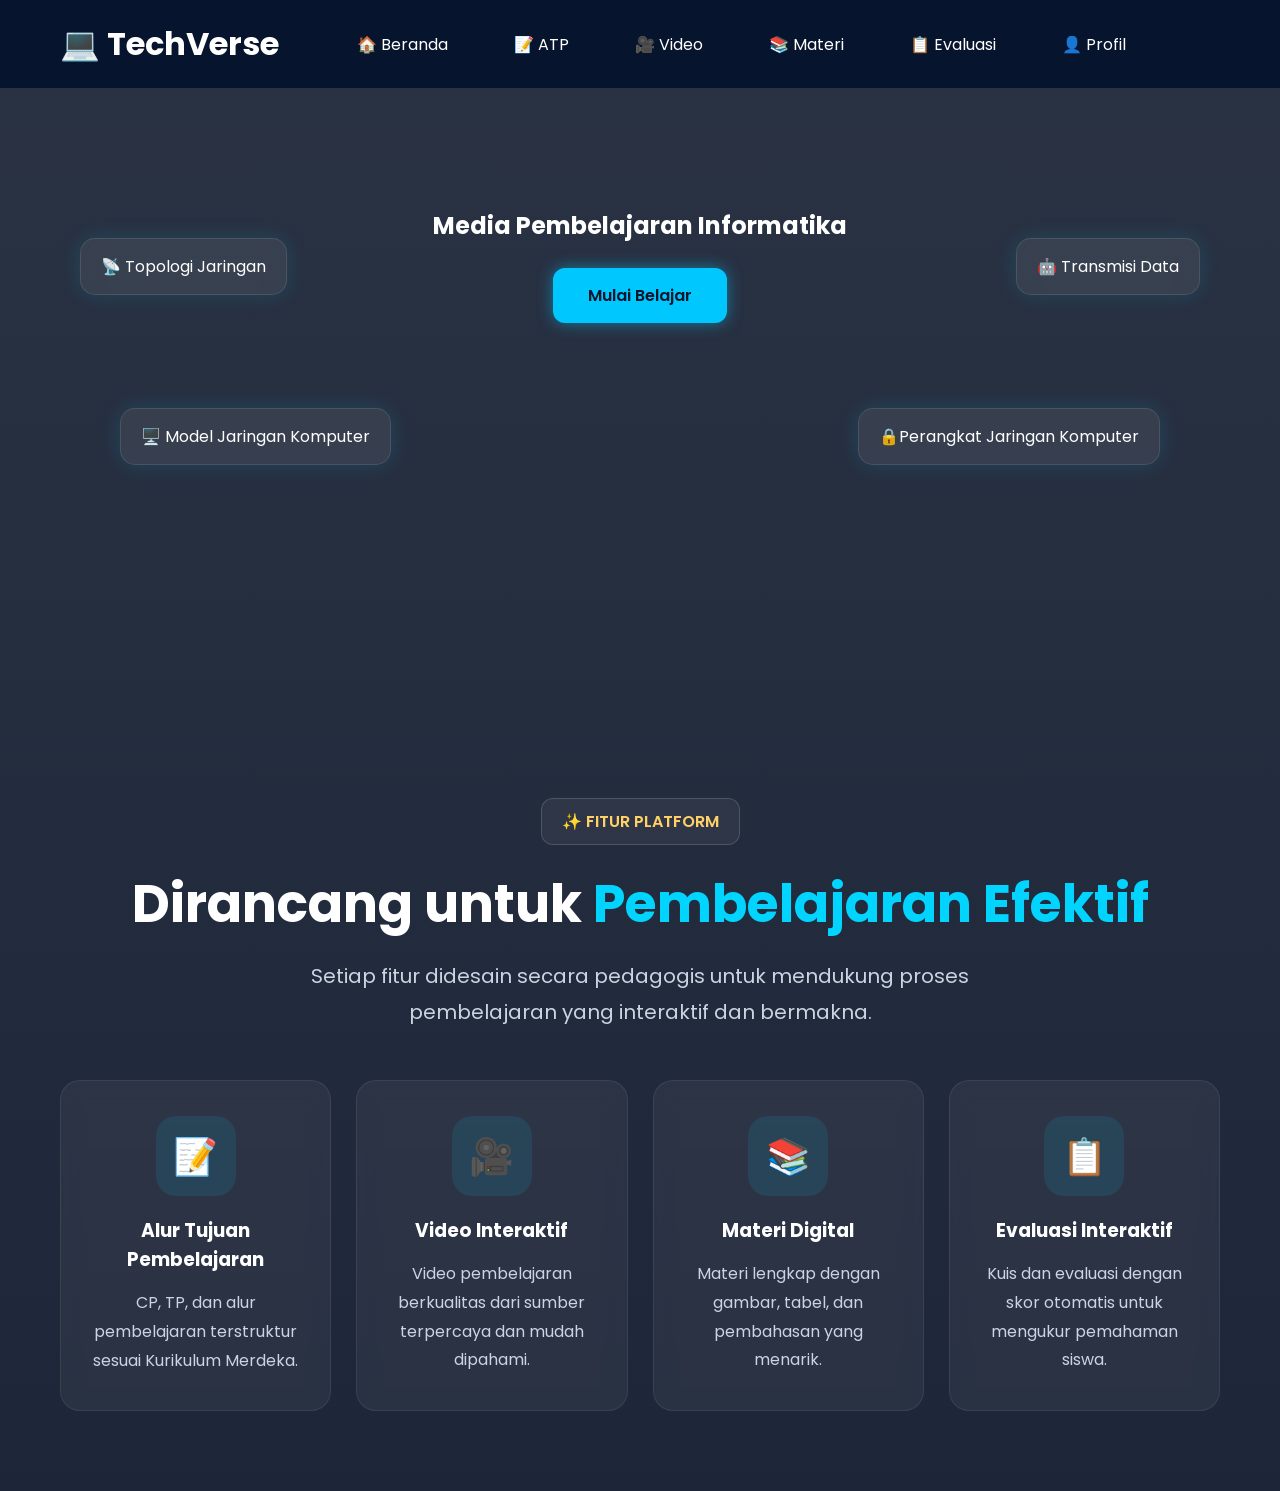
<file: index.html>
<!DOCTYPE html>
<html lang="id">
<head>
<meta charset="UTF-8">
<title>TechVerse - Beranda</title>
<link rel="icon" href="data:image/svg+xml,<svg xmlns=%22http://www.w3.org/2000/svg%22 viewBox=%220 0 100 100%22><text y=%22.9em%22 font-size=%2290%22>💻</text></svg>">
<link rel="stylesheet" href="css/style.css">
</head>
<body>

<!-- Navbar -->

<nav class="navbar">

<div class="logo">
    <a href="index.html">
        💻 <span>TechVerse</span>
    </a>
</div>

<ul class="menu">
    <li><a href="index.html">🏠 Beranda</a></li>
    <li><a href="atp.html">📝 ATP</a></li>
    <li><a href="video.html">🎥 Video</a></li>
    <li><a href="materi.html">📚 Materi</a></li>
    <li><a href="evaluasi.html">📋 Evaluasi</a></li>
    <li><a href="profil.html">👤 Profil</a></li>
</ul>

</nav>

<section class="hero">

    <h1>
        Media Pembelajaran
        <span>Informatika</span>
    </h1>

   <div class="floating-card kiri-atas">
    📡 Topologi Jaringan
</div>

<div class="floating-card kiri-bawah">
    🖥️ Model Jaringan Komputer
</div>

<div class="floating-card kanan-atas">
    🤖 Transmisi Data
</div>
<div class="floating-card kanan-bawah">
    🔒Perangkat Jaringan Komputer 
</div>


    <a href="materi.html" class="btn">Mulai Belajar</a>

</section>

<section class="fitur">
    <div class="fitur-header">
        <span class="badge">✨ FITUR PLATFORM</span>
        <h2>Dirancang untuk <span>Pembelajaran Efektif</span></h2>
        <p>
            Setiap fitur didesain secara pedagogis untuk mendukung proses
            pembelajaran yang interaktif dan bermakna.
        </p>
    </div>

    <div class="fitur-grid">

        <div class="fitur-card">
            <div class="fitur-icon">📝</div>
            <h3>Alur Tujuan Pembelajaran</h3>
            <p>
                CP, TP, dan alur pembelajaran terstruktur sesuai
                Kurikulum Merdeka.
            </p>
        </div>

        <div class="fitur-card">
            <div class="fitur-icon">🎥</div>
            <h3>Video Interaktif</h3>
            <p>
                Video pembelajaran berkualitas dari sumber terpercaya
                dan mudah dipahami.
            </p>
        </div>

        <div class="fitur-card">
            <div class="fitur-icon">📚</div>
            <h3>Materi Digital</h3>
            <p>
                Materi lengkap dengan gambar, tabel, dan
                pembahasan yang menarik.
            </p>
        </div>

        <div class="fitur-card">
            <div class="fitur-icon">📋</div>
            <h3>Evaluasi Interaktif</h3>
            <p>
                Kuis dan evaluasi dengan skor otomatis
                untuk mengukur pemahaman siswa.
            </p>
        </div>

    </div>
</section>

</body>
</html>
</file>
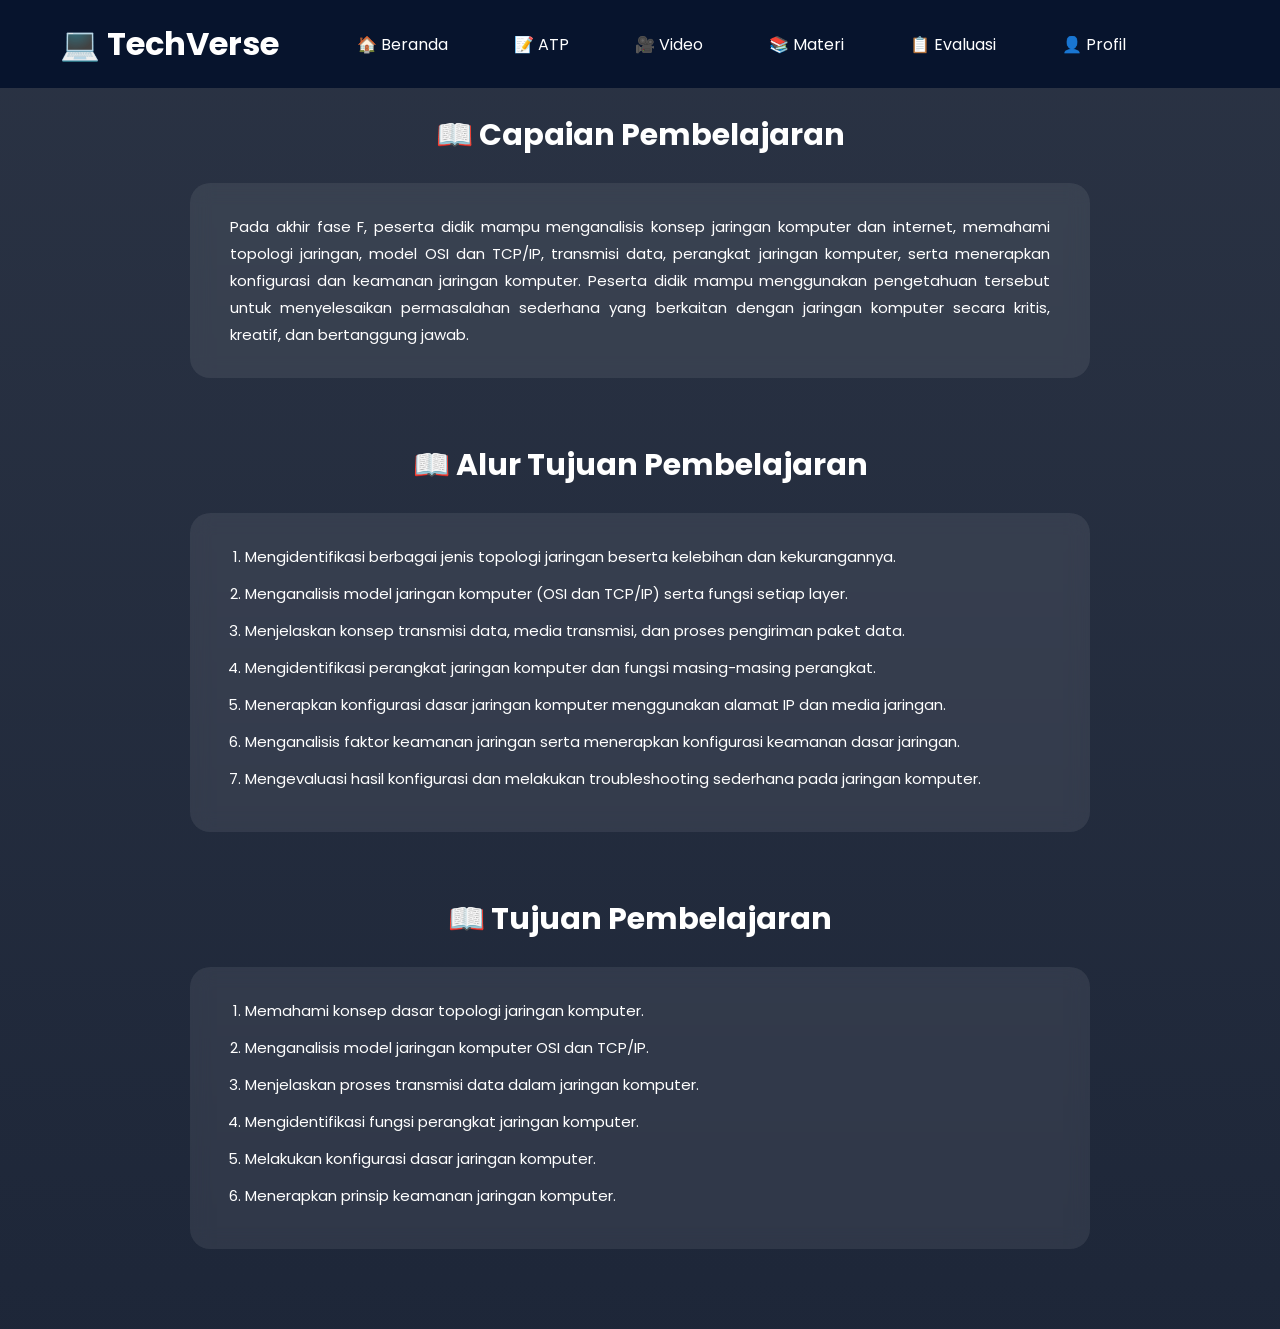
<file: atp.html>
<!DOCTYPE html>
<html lang="id">
<head>
<meta charset="UTF-8">
<title>TechVerse - ATP</title>
<link rel="icon" href="data:image/svg+xml,<svg xmlns=%22http://www.w3.org/2000/svg%22 viewBox=%220 0 100 100%22><text y=%22.9em%22 font-size=%2290%22>💻</text></svg>">
<link rel="stylesheet" href="css/style.css">
</head>
<body>

<nav class="navbar">

<div class="logo">
    <a href="index.html">
        💻 <span>TechVerse</span>
    </a>
</div>

<ul class="menu">
    <li><a href="index.html">🏠 Beranda</a></li>
    <li><a href="atp.html">📝 ATP</a></li>
    <li><a href="video.html">🎥 Video</a></li>
    <li><a href="materi.html">📚 Materi</a></li>
    <li><a href="evaluasi.html">📋 Evaluasi</a></li>
    <li><a href="profil.html">👤 Profil</a></li>
</ul>

</nav>

<div class="page">

    <h1>📖 Capaian Pembelajaran</h1>

    <div class="tp-card">
        <p>
            Pada akhir fase F, peserta didik mampu menganalisis konsep jaringan
            komputer dan internet, memahami topologi jaringan, model OSI dan TCP/IP,
            transmisi data, perangkat jaringan komputer, serta menerapkan konfigurasi
            dan keamanan jaringan komputer. Peserta didik mampu menggunakan
            pengetahuan tersebut untuk menyelesaikan permasalahan sederhana yang
            berkaitan dengan jaringan komputer secara kritis, kreatif, dan
            bertanggung jawab.
        </p>
    </div>

    <h1>📖 Alur Tujuan Pembelajaran</h1>

    <div class="tp-card">
        <ol>
            <li>Mengidentifikasi berbagai jenis topologi jaringan beserta kelebihan dan kekurangannya.</li>
            <li>Menganalisis model jaringan komputer (OSI dan TCP/IP) serta fungsi setiap layer.</li>
            <li>Menjelaskan konsep transmisi data, media transmisi, dan proses pengiriman paket data.</li>
            <li>Mengidentifikasi perangkat jaringan komputer dan fungsi masing-masing perangkat.</li>
            <li>Menerapkan konfigurasi dasar jaringan komputer menggunakan alamat IP dan media jaringan.</li>
            <li>Menganalisis faktor keamanan jaringan serta menerapkan konfigurasi keamanan dasar jaringan.</li>
            <li>Mengevaluasi hasil konfigurasi dan melakukan troubleshooting sederhana pada jaringan komputer.</li>
        </ol>
    </div>

    <h1>📖 Tujuan Pembelajaran</h1>

    <div class="tp-card">
        <ol>
            <li>Memahami konsep dasar topologi jaringan komputer.</li>
            <li>Menganalisis model jaringan komputer OSI dan TCP/IP.</li>
            <li>Menjelaskan proses transmisi data dalam jaringan komputer.</li>
            <li>Mengidentifikasi fungsi perangkat jaringan komputer.</li>
            <li>Melakukan konfigurasi dasar jaringan komputer.</li>
            <li>Menerapkan prinsip keamanan jaringan komputer.</li>
        </ol>
    </div>

</div>
</body>
</html>
</file>
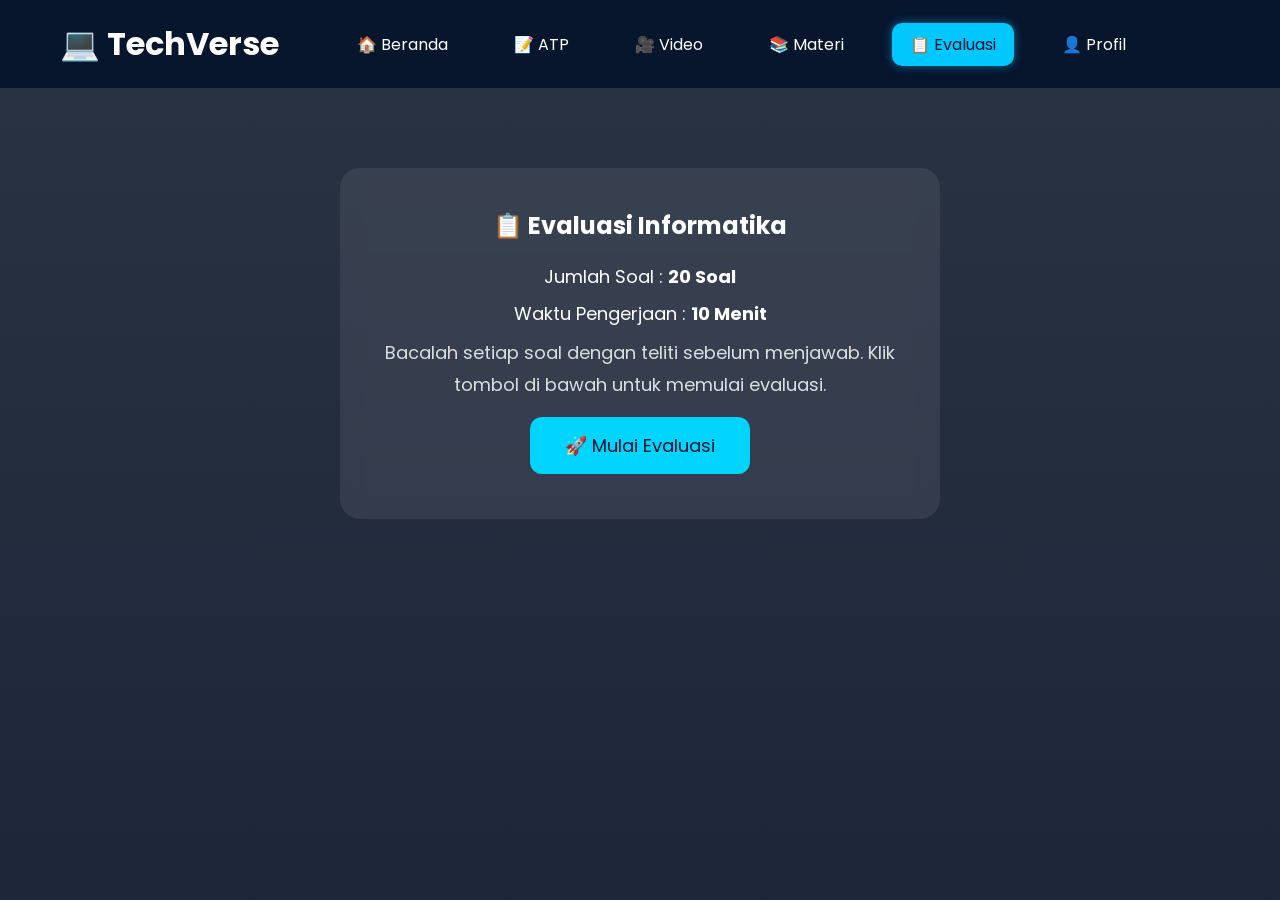
<file: evaluasi.html>
<!DOCTYPE html>
<html lang="id">
<head>
<meta charset="UTF-8">
<title>TechVerse - Evaluasi</title>
<link rel="icon" href="data:image/svg+xml,<svg xmlns=%22http://www.w3.org/2000/svg%22 viewBox=%220 0 100 100%22><text y=%22.9em%22 font-size=%2290%22>💻</text></svg>">
<link rel="stylesheet" href="css/style.css">
</head>

<body>

<nav class="navbar">
  <div class="logo">
    <a href="index.html">💻 <span>TechVerse</span></a>
  </div>

  <ul class="menu">
    <li><a href="index.html">🏠 Beranda</a></li>
    <li><a href="atp.html">📝 ATP</a></li>
    <li><a href="video.html">🎥 Video</a></li>
    <li><a href="materi.html">📚 Materi</a></li>
    <li><a href="evaluasi.html">📋 Evaluasi</a></li>
    <li><a href="profil.html">👤 Profil</a></li>
  </ul>
</nav>

<div id="start-screen" class="start-screen">
    <h2>📋 Evaluasi Informatika</h2>

    <p>Jumlah Soal : <strong>20 Soal</strong></p>
    <p>Waktu Pengerjaan : <strong>10 Menit</strong></p>

    <p class="info">
        Bacalah setiap soal dengan teliti sebelum menjawab.
        Klik tombol di bawah untuk memulai evaluasi.
    </p>

    <button class="btn-start" onclick="mulaiEvaluasi()">
        🚀 Mulai Evaluasi
    </button>
</div>

<div id="quiz-container" style="display:none;">
    <!-- Card evaluasi yang sudah ada -->

<div class="page evaluasi-page">
  <div class="card">
    <h2>📋 Evaluasi Informatika</h2>
    <div id="timer">⏰ 10:00</div>

    <h3 id="nomor"></h3>
    <h3 id="pertanyaan"></h3>

    <div id="opsi"></div>

    <div class="btn-group">
      <button onclick="prevSoal()">⬅ Sebelumnya</button>
      <button onclick="nextSoal()">➡ Berikutnya</button>
      <button onclick="selesai()">✅ Selesai</button>
    </div>
  </div>
  </div>
</div>

<script src="js/evaluasi.js"></script>

<!-- AUTO ACTIVE MENU -->
<script>
const links = document.querySelectorAll(".menu a");
links.forEach(link => {
  if(link.href === window.location.href){
    link.classList.add("active");
  }
});
</script>

</body>
</html>
</file>
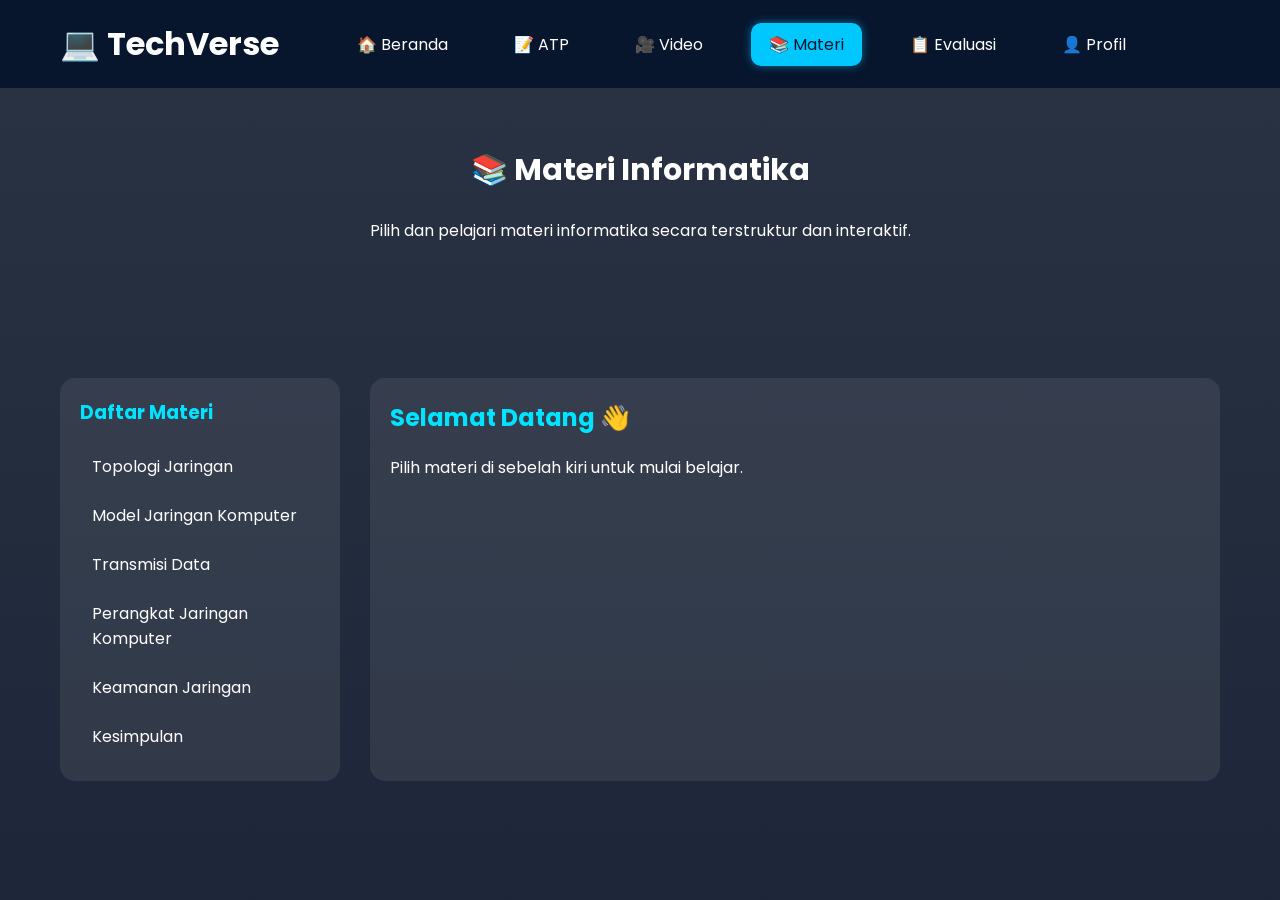
<file: materi.html>
<!DOCTYPE html>
<html lang="id">
<head>
<meta charset="UTF-8">
<title>TechVerse - Materi</title>
<link rel="icon" href="data:image/svg+xml,<svg xmlns=%22http://www.w3.org/2000/svg%22 viewBox=%220 0 100 100%22><text y=%22.9em%22 font-size=%2290%22>💻</text></svg>">
<link rel="stylesheet" href="css/style.css">
</head>

<body>

<nav class="navbar">
  <div class="logo">
    <a href="index.html">💻 <span>TechVerse</span></a>
  </div>

  <ul class="menu">
    <li><a href="index.html">🏠 Beranda</a></li>
    <li><a href="atp.html">📝 ATP</a></li>
    <li><a href="video.html">🎥 Video</a></li>
    <li><a href="materi.html" class="active">📚 Materi</a></li>
    <li><a href="evaluasi.html">📋 Evaluasi</a></li>
    <li><a href="profil.html">👤 Profil</a></li>
  </ul>
</nav>

<!-- HERO -->
<div class="page">
  <h1>📚 Materi <span>Informatika</span></h1>
  <p>Pilih dan pelajari materi informatika secara terstruktur dan interaktif.</p>
</div>

<!-- LAYOUT 2 KOLOM -->
<div class="materi-container">

  <!-- KIRI (MENU / JUDUL) -->
  <div class="materi-sidebar">
    <h3>Daftar Materi</h3>
    <ul>
      <li onclick="showMateri('Topologi Jaringan')">Topologi Jaringan</li>
      <li onclick="showMateri('Model Jaringan Komputer')">Model Jaringan Komputer</li>
      <li onclick="showMateri('Transmisi Data')">Transmisi Data</li>
      <li onclick="showMateri('Perangkat Jaringan Komputer')">Perangkat Jaringan Komputer</li>
      <li onclick="showMateri('Keamanan Jaringan')">Keamanan Jaringan </li>
      <li onclick="showMateri('Kesimpulan')">Kesimpulan</li>
    </ul>
  </div>

  <!-- KANAN (ISI) -->
  <div class="materi-content" id="materiContent">
    <h2>Selamat Datang 👋</h2>
    <p>Pilih materi di sebelah kiri untuk mulai belajar.</p>
  </div>

</div>

<script>
function showMateri(topik){

let content = document.getElementById("materiContent");

if(topik === "Topologi Jaringan"){
content.innerHTML = `
<div class="content-box">


    <h3>1. Topologi Jaringan</h3>

    <p>
        Topologi jaringan adalah bentuk atau susunan hubungan antar perangkat
        dalam sebuah jaringan komputer. Topologi dapat digambarkan secara fisik
        maupun logis.
    </p>

    <h4>Jenis-Jenis Topologi Jaringan</h4>

    <h4>a. Topologi Bus</h4>
    <ul>
        <li>Semua perangkat terhubung pada satu kabel utama (backbone).</li>
        <li>Cocok untuk jaringan kecil.</li>
        <li>Biaya instalasi relatif murah.</li>
        <li>Jika kabel utama rusak, seluruh jaringan terganggu.</li>
    </ul>
    <strong>Kelebihan :</strong>
    <ul>
      <li>Biaya instalasi relatif murah.</li>
      <li>Mudah diterapkan pada jaringan sederhana.</li>
    </ul>
    <strong>Kekurangan :</strong>
    <ul>
      <li>Jika kabel utama mengalami kerusakan, seluruh jaringan dapat terganggu.</li>
      <li>Sulit mendeteksi lokasi gangguan.</li>
    </ul>


<img src="img/bus.jpg" alt="Topologi Bus" class="gambar-materi">


    <h4>b. Topologi Star (Bintang)</h4>
    <ul>
        <li>Semua perangkat terhubung ke perangkat pusat (switch/hub).</li>
        <li>Mudah dikelola dan dikembangkan.</li>
        <li>Kerusakan pada satu kabel tidak memengaruhi perangkat lain.</li>
        <li>Jika perangkat pusat rusak, jaringan berhenti bekerja.</li>
    </ul>

    <strong>Kelebihan :</strong>
    <ul>
      <li>Mudah dikelola dan dikembangkan.</li>
      <li>Kerusakan pada satu kabel tidak memengaruhi perangkat lain.</li>
    </ul>
    <strong>Kekurangan :</strong>
    <ul>
      <li>Membutuhkan lebih banyak kabel.</li>
      <li>Bergantung pada perangkat pusat.</li>
    </ul>

    <img src="img/star.jpg" alt="Topologi Star" class="gambar-materi">

    <h4>c. Topologi Ring (Cincin)</h4>
    <ul>
        <li>Perangkat terhubung membentuk lingkaran.</li>
        <li>Menggunakan metode token passing.</li>
        <li>Jika satu titik terganggu, komunikasi dapat terhambat.</li>
    </ul>
    <strong>Kelebihan :</strong>
    <ul>
      <li>Aliran data lebih teratur karena berjalan dalam satu arah.</li>
      <li>Risiko tabrakan data (collision) lebih kecil.</li>
      <li>Performa jaringan tetap stabil meskipun lalu lintas data tinggi.</li>
      <li>Mudah mendeteksi lokasi gangguan.</li>
    </ul>
    <strong>Kekurangan :</strong>
    <ul>
      <li>Jika satu komputer atau kabel mengalami kerusakan, seluruh jaringan dapat terganggu.</li>
      <li>Penambahan atau pengurangan perangkat dapat mengganggu jaringan.</li>
      <li>Proses perbaikan jaringan relatif lebih sulit dibanding topologi star.</li>
    </ul>

    <img src="img/ring.jpg" alt="Topologi Ring" class="gambar-materi">

    <h4>d. Topologi Tree</h4>
    <ul>
        <li>Struktur jaringan menyerupai pohon.</li>
        <li>Cocok untuk organisasi yang memiliki struktur hierarki.</li>
    </ul>

     <strong>Kelebihan :</strong>
    <ul>
      <li>Mudah dikembangkan untuk jaringan yang besar.</li>
      <li>Memudahkan pengelolaan karena struktur jaringan tersusun secara hierarki.</li>
      <li>Jika terjadi gangguan pada satu cabang, cabang lain tetap dapat beroperasi.</li>
      <li>Cocok digunakan pada sekolah, kampus, atau perusahaan besar.</li>
    </ul>

    <strong>Kekurangan :</strong>
    <ul>
      <li>Membutuhkan banyak kabel sehingga biaya instalasi lebih tinggi.</li>
      <li>Jika perangkat utama (root node) mengalami kerusakan, sebagian besar jaringan dapat terganggu.</li>
      <li>Konfigurasi dan pemeliharaan lebih kompleks.</li>
    </ul>

<img src="img/tree.jpg" alt="Topologi Tree" class="gambar-materi">

    <h4>e. Topologi Hybrid</h4>
    <ul>
        <li>Gabungan dua atau lebih topologi jaringan.</li>
        <li>Fleksibel dan dapat disesuaikan dengan kebutuhan organisasi.</li>
    </ul>

  <strong>Kelebihan :</strong>
  <ul>
    <li>Fleksibel karena menggabungkan dua atau lebih topologi jaringan.</li>
    <li>Dapat disesuaikan dengan kebutuhan organisasi.</li>
    <li>Memiliki tingkat keandalan yang tinggi.</li>
    <li>Jika satu bagian jaringan mengalami gangguan, bagian lain masih dapat berfungsi.</li>
  </ul>

<strong>Kekurangan :</strong>
<ul>
    <li>Biaya instalasi dan perawatan lebih mahal.</li>
    <li>Desain dan konfigurasi lebih rumit.</li>
    <li>Membutuhkan perangkat jaringan yang lebih banyak.</li>
    <li>Proses troubleshooting lebih kompleks.</li>
</ul>

<img src="img/hybrid.jpg" alt="Topologi Hybrid" class="gambar-materi">


    <h4>Faktor Pemilihan Topologi</h4>
    <ol class="tcpip-list">
        <li>Biaya perangkat.</li>
        <li>Biaya instalasi.</li>
        <li>Skalabilitas (kemudahan pengembangan jaringan).</li>
    </ol>

    
`;
}

if(topik === "Model Jaringan Komputer"){
content.innerHTML = `
<div class="content-box">
    <h3>2. Model Jaringan Komputer</h3>

    <p>
        Model jaringan digunakan untuk mempermudah komunikasi antar komputer
        dengan membagi proses komunikasi ke dalam beberapa lapisan (layer).
    </p>

    <h4>Model OSI (Open Systems Interconnection)</h4>

    <table class="tabel-materi">
    <tr>
        <th>Layer</th>
        <th>Fungsi</th>
        <th>Contoh Protokol</th>
    </tr>
    <tr>
        <td>Application</td>
        <td>Berinteraksi dengan pengguna</td>
        <td>HTTP, HTTPS, FTP, SMTP, DNS</td>
    </tr>
    <tr>
        <td>Presentation</td>
        <td>Menerjemahkan data</td>
        <td>SSL/TLS, JPEG, MPEG, ASCII</td>
    </tr>
    <tr>
        <td>Session</td>
        <td>Mengelola sesi komunikasi</td>
        <td>NetBIOS, RPC, PPTP</td>
    </tr>
    <tr>
        <td>Transport</td>
        <td>Mengatur pengiriman data</td>
        <td>TCP, UDP</td>
    </tr>
    <tr>
        <td>Network</td>
        <td>Menentukan jalur data</td>
        <td>IP, ICMP, OSPF, RIP</td>
    </tr>
    <tr>
        <td>Data Link</td>
        <td>Mengatur alamat fisik perangkat</td>
        <td>Ethernet, PPP, Frame Relay</td>
    </tr>
    <tr>
        <td>Physical</td>
        <td>Mengirimkan bit data melalui media</td>
        <td>UTP, Fiber Optik, RS-232</td>
    </tr>
    </table>

    <h4>Model TCP/IP</h4>

    <ol class="tcpip-list">
        <li>Application</li>
        <li>Transport</li>
        <li>Internet</li>
        <li>Network Access</li>
    </ol>

    <p>
        Model TCP/IP lebih banyak digunakan pada internet saat ini.
    </p>
`;
}

if(topik === "Transmisi Data"){
content.innerHTML = `
<div class="content-box">
    <h3>3. Transmisi Data</h3>

    <p>
        Transmisi data adalah proses pengiriman informasi dari 
        satu perangkat ke perangkat lainnya melalui media komunikasi
    </p>

    <h4>Media Kabel</h4>
    <ul>
        <li>UTP (Unshielded Twisted Pair)</li>
        <li>Coaxial</li>
        <li>Fiber Optic</li>
    </ul>

    <h4>Media Nirkabel</h4>
    <ul>
        <li>Wi-Fi</li>
        <li>Bluetooth</li>
        <li>Gelombang Radio</li>
        <li>Satelit</li>
    </ul>

    <h4>Paket Data</h4>
    <p>
        Data yang dikirim melalui jaringan dibagi menjadi paket-paket kecil agar
        lebih mudah ditransmisikan.
    </p>

    <h4>Struktur Paket</h4>
    <ol class="tcpip-list">
        <li>Header</li>
        <li>Payload</li>
        <li>Trailer</li>
    </ol>

    <h4>Packet Switching</h4>
    <p>
        Teknik pengiriman data dengan membagi data menjadi beberapa paket kecil
        yang dapat melewati jalur berbeda sebelum sampai ke tujuan.
    </p>

    <h4>Transmisi Digital dan Analog</h4>

    <h4>Digital</h4>
    <ul>
        <li>Menggunakan sinyal 0 dan 1.</li>
        <li>Lebih tahan gangguan.</li>
    </ul>

    <h4>Analog</h4>
    <ul>
        <li>Menggunakan gelombang kontinu.</li>
        <li>Rentan terhadap noise.</li>
    </ul>
`;
}

if(topik === "Perangkat Jaringan Komputer"){
content.innerHTML = `
<div class="content-box">
<h3>4. Perangkat Jaringan Komputer</h3>

    <h4>Perangkat Keras</h4>

    <ul>
        <li>Komputer</li>
        <li>Switch</li>
        <li>Hub</li>
        <li>Router</li>
        <li>Modem</li>
        <li>Wireless LAN Card</li>
        <li>Kabel UTP</li>
        <li>Konektor RJ45</li>
        <li>LAN Tester</li>
        <li>Tang Crimping</li>
    </ul>

    <h4>Perangkat Lunak</h4>

    <ul>
        <li>Windows</li>
        <li>Linux</li>
        <li>macOS</li>
    </ul>
</div>
`;
}

if(topik === "Keamanan Jaringan"){
content.innerHTML = `
<div class="content-box">
<h2>🔒 Keamanan Jaringan Komputer</h2>

<p>
Keamanan jaringan komputer adalah upaya untuk melindungi data, perangkat, dan layanan jaringan dari berbagai ancaman yang dapat menyebabkan kerusakan, pencurian data, atau gangguan pada sistem. Keamanan jaringan sangat penting untuk menjaga kerahasiaan, integritas, dan ketersediaan informasi.
</p>

<h3>🎯 Tujuan Keamanan Jaringan</h3>

<ul>
    <li>Melindungi data dari akses yang tidak sah.</li>
    <li>Menjaga kerahasiaan informasi.</li>
    <li>Mencegah kerusakan sistem dan jaringan.</li>
    <li>Menjamin ketersediaan layanan jaringan.</li>
    <li>Mengurangi risiko serangan siber.</li>
</ul>

<h3>⚠ Ancaman Keamanan Jaringan</h3>

<h4>1. Virus</h4>
<p>
Virus adalah program berbahaya yang dapat menyebar ke perangkat lain dan merusak data atau sistem komputer.
</p>

<h4>2. Malware</h4>
<p>
Malware merupakan perangkat lunak berbahaya yang dirancang untuk merusak, mencuri, atau mengakses data tanpa izin pengguna.
</p>

<h4>3. Phishing</h4>
<p>
Phishing adalah upaya penipuan yang bertujuan memperoleh informasi penting seperti username, password, atau data pribadi melalui email atau situs palsu.
</p>

<h4>4. Hacker</h4>
<p>
Hacker adalah seseorang yang memiliki kemampuan untuk mengakses sistem komputer. Tidak semua hacker berbahaya, namun ada yang melakukan akses tanpa izin untuk tujuan merugikan.
</p>

<h4>5. Serangan DDoS (Distributed Denial of Service)</h4>
<p>
DDoS merupakan serangan yang dilakukan dengan mengirimkan lalu lintas data dalam jumlah besar sehingga server atau website tidak dapat diakses oleh pengguna.
</p>

<h3>🛡 Cara Meningkatkan Keamanan Jaringan</h3>

<h4>1. Menggunakan Firewall</h4>
<p>
Firewall berfungsi untuk menyaring lalu lintas jaringan dan mencegah akses yang tidak sah ke sistem komputer.
</p>

<h4>2. Menggunakan Antivirus</h4>
<p>
Antivirus digunakan untuk mendeteksi, mencegah, dan menghapus virus maupun malware yang menyerang komputer.
</p>

<h4>3. Menggunakan Password yang Kuat</h4>
<p>
Password yang kuat terdiri dari kombinasi huruf besar, huruf kecil, angka, dan simbol sehingga lebih sulit ditebak.
</p>

<h4>4. Melakukan Update Sistem Secara Berkala</h4>
<p>
Pembaruan sistem membantu menutup celah keamanan yang dapat dimanfaatkan oleh pihak tidak bertanggung jawab.
</p>

<h4>5. Mengaktifkan Autentikasi Dua Faktor (2FA)</h4>
<p>
Autentikasi dua faktor memberikan lapisan keamanan tambahan saat pengguna melakukan login ke akun.
</p>

<h3>📊 Contoh Perangkat Keamanan Jaringan</h3>

<table border="1" cellpadding="10" cellspacing="0">
    <tr>
        <th>Perangkat</th>
        <th>Fungsi</th>
    </tr>
    <tr>
        <td>Firewall</td>
        <td>Menyaring lalu lintas jaringan dan mencegah akses tidak sah.</td>
    </tr>
    <tr>
        <td>Antivirus</td>
        <td>Mendeteksi dan menghapus virus atau malware.</td>
    </tr>
    <tr>
        <td>IDS (Intrusion Detection System)</td>
        <td>Mendeteksi aktivitas mencurigakan dalam jaringan.</td>
    </tr>
    <tr>
        <td>IPS (Intrusion Prevention System)</td>
        <td>Mencegah serangan yang terdeteksi pada jaringan.</td>
    </tr>
</table>
`;
}

if(topik === "Kesimpulan"){
content.innerHTML = `
<div class="content-box">
<h3>5. Kesimpulan</h3>

    <p>Merancang jaringan komputer memerlukan pemahaman tentang topologi jaringan, model jaringan, 
    transmisi data, dan perangkat jaringan agar jaringan dapat berjalan secara efektif dan efisien</p>
</div>
`;
}


}
</script>

</body>
</html>
</file>
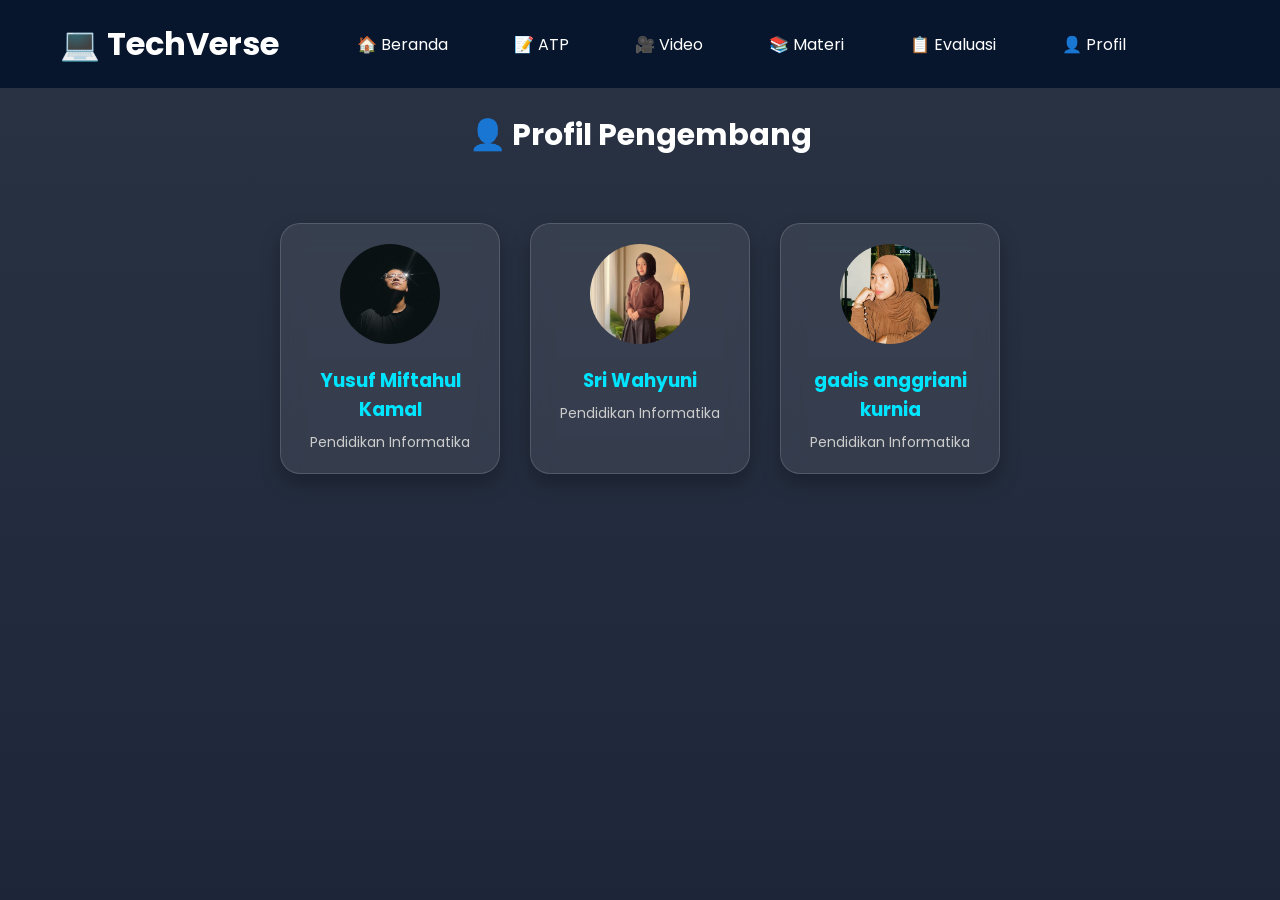
<file: profil.html>
<!DOCTYPE html>
<html lang="id">
<head>
<meta charset="UTF-8">
<title>TechVerse - Profil</title>
<link rel="icon" href="data:image/svg+xml,<svg xmlns='http://www.w3.org/2000/svg' viewBox='0 0 100 100'><text y='.9em' font-size='90'>💻</text></svg>">

<link rel="stylesheet" href="css/style.css">

<link rel="stylesheet"
href="https://cdnjs.cloudflare.com/ajax/libs/font-awesome/6.5.1/css/all.min.css">
</head>

<body>

<nav class="navbar">

<div class="logo">
    <a href="index.html">
        💻 <span>TechVerse</span>
    </a>
</div>

<ul class="menu">
    <li><a href="index.html">🏠 Beranda</a></li>
    <li><a href="atp.html">📝 ATP</a></li>
    <li><a href="video.html">🎥 Video</a></li>
    <li><a href="materi.html">📚 Materi</a></li>
    <li><a href="evaluasi.html">📋 Evaluasi</a></li>
    <li><a href="profil.html">👤 Profil</a></li>
</ul>

</nav>

<div class="page">

<h1 class="judul-profil">👤 Profil Pengembang</h1>

<div class="profil-container">

<!-- profil 1 -->

<div class="profil-card"
onclick="openModal(
'Yusuf Miftahul Kamal',
'Pendidikan Informatika',
'Mahasiswa Unniversitas Muhammadiyah Riau.',
'img/user1.jpg',
'https://www.instagram.com/ucuuuuuuuppp_',
'https://wa.me/6282384060064'
)">

<img src="img/user1.jpg" alt="">
<h3>Yusuf Miftahul Kamal</h3>
<p>Pendidikan Informatika</p>

</div>

<!-- Profil 2 -->

<div class="profil-card"
onclick="openModal(
'Sri Wahyuni',
'Pendidikan Informatika',
'Mahasiswa Universitas Muhammadiyah Riau.',
'img/user2.jpg',
'https://www.instagram.com/sy_yikkk',
'https://wa.me/6282268729548'
)">

<img src="img/user2.jpg" alt="">
<h3>Sri Wahyuni</h3>
<p>Pendidikan Informatika</p>

</div>

<!-- Profil 3 -->
<div class="profil-card"
onclick="openModal(
'gadis anggriani kurnia',
'Pendidikan Informatika',
'Mahasiswa Universitas Muhammadiyah Riau.',
'img/user3.jpg',
'https://www.instagram.com/gadiesss__',
'https://wa.me/6282261291386'
)">

<img src="img/user3.jpg" alt="">
<h3>gadis anggriani kurnia</h3>
<p>Pendidikan Informatika</p>

</div>

</div>

</div>

<!-- MODAL -->
<div id="modal" class="modal">

<div class="modal-content">

<span class="close" onclick="closeModal()">&times;</span>

<img id="modal-img" alt="Foto Profil">

<h2 id="modal-nama"></h2>
<h4 id="modal-jurusan"></h4>
<p id="modal-desc"></p>

<div class="social-btn">

<a id="igLink" target="_blank" class="btn-ig">
<i class="fa-brands fa-instagram"></i>
</a>

<a id="waLink" target="_blank" class="btn-wa">
<i class="fa-brands fa-whatsapp"></i>
</a>

</div>

</div>

</div>

<script>
function openModal(nama, jurusan, desc, img, ig, wa){

document.getElementById("modal").style.display = "flex";

document.getElementById("modal-nama").innerText = nama;
document.getElementById("modal-jurusan").innerText = jurusan;
document.getElementById("modal-desc").innerText = desc;
document.getElementById("modal-img").src = img;

document.getElementById("igLink").href = ig;
document.getElementById("waLink").href = wa;
}

function closeModal(){
document.getElementById("modal").style.display = "none";
}

window.onclick = function(e){
let modal = document.getElementById("modal");

if(e.target == modal){
modal.style.display = "none";
}
}
</script>

</body>
</html>
</file>
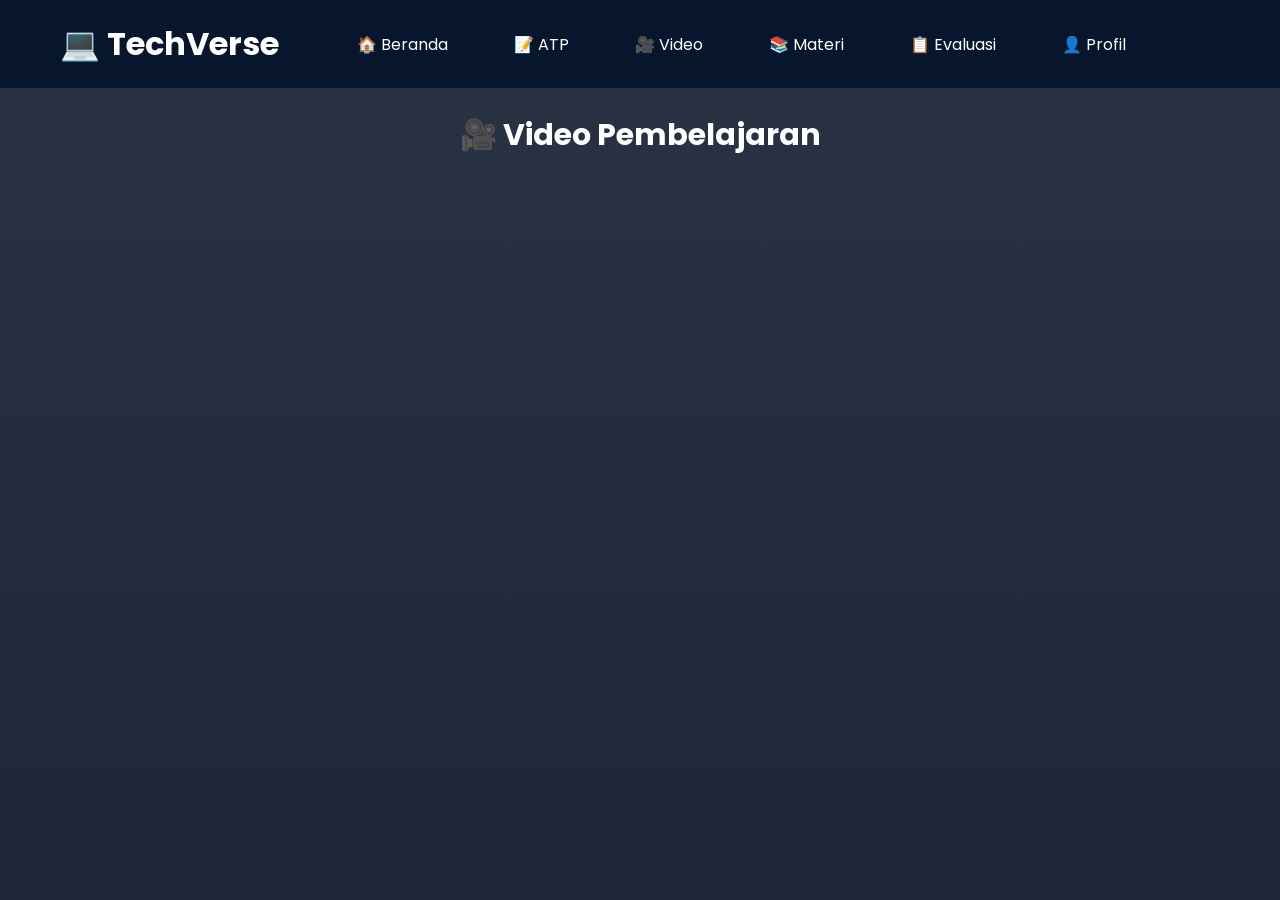
<file: video.html>
<!DOCTYPE html>
<html lang="id">
<head>
<meta charset="UTF-8">
<title>TechVerse - Video Materi</title>
<link rel="icon" href="data:image/svg+xml,<svg xmlns=%22http://www.w3.org/2000/svg%22 viewBox=%220 0 100 100%22><text y=%22.9em%22 font-size=%2290%22>💻</text></svg>">
<link rel="stylesheet" href="css/style.css">
</head>
<body>

<nav class="navbar">

<div class="logo">
    <a href="index.html">
        💻 <span>TechVerse</span>
    </a>
</div>

<ul class="menu">
    <li><a href="index.html">🏠 Beranda</a></li>
    <li><a href="atp.html">📝 ATP</a></li>
    <li><a href="video.html">🎥 Video</a></li>
    <li><a href="materi.html">📚 Materi</a></li>
    <li><a href="evaluasi.html">📋 Evaluasi</a></li>
    <li><a href="profil.html">👤 Profil</a></li>
</ul>

</nav>

<div class="page">

<h1>🎥 Video Pembelajaran</h1>

<iframe 
    width="100%" 
    height="500"
    src="https://www.youtube.com/embed/lRNcZEgWrw4"
    frameborder="0"
    allow="accelerometer; autoplay; clipboard-write; encrypted-media; gyroscope; picture-in-picture"
    allowfullscreen>
</iframe>

</div>

</body>
</html>
</file>
<file: css/style.css>
@import url('https://fonts.googleapis.com/css2?family=Poppins:wght@300;400;500;600;700&display=swap');

*{
    margin:0;
    padding:0;
    box-sizing:border-box;
    font-family:'Poppins',sans-serif;
}

body{
    color:white;
    min-height:100vh;

    background:
    linear-gradient(rgba(5,15,35,0.85), rgba(5,15,35,0.90)),
    url("https://images.unsplash.com/photo-1515879218367-8466d910aaa4?q=80&w=1920");

    background-size:cover;
}

/* NAVBAR */
.navbar{
    position: sticky;
    top: 0;
    z-index: 9999; /* tambahkan ini */
    background: rgba(6,20,45,0.95);
    display: flex;
    align-items: center;
    padding: 20px 60px;
}

.logo a{
    color:white;
    font-size:32px;
    font-weight:bold;
    text-decoration:none;
}

.menu{
    display:flex;
    gap:30px;
    list-style:none;
    margin-left:60px;
}

.menu a{
    text-decoration:none;
    color:white;
    padding:10px 18px;
    border-radius:10px;
    transition:0.3s;
}

/* HOVER */
.menu a:hover{
    background:rgba(255,255,255,0.1);
}

/* ACTIVE */
.menu a.active{
    background:#00c8ff;
    color:#07162d;
    box-shadow:0 0 10px rgba(0,200,255,0.5);
}

/* PAGE */
.page{
    padding:80px;
    display:flex;
}

/*KHUSUS HALAMAN EVALUASI*/
.evaluasi-page{
    display:flex;
    justify-content: center;
}

/* KHUSUS LIST MATERI */
.materi-list{
    width:80%;
    max-width:800px;
    margin-top:20px;

    /* ini bikin ke kiri */
    text-align:left;
}

/* biar lebih rapi */
.materi-list ul{
    padding-left:20px;
}

.materi-list li{
    margin:8px 0;
    font-size:18px;
}

/* CARD */
.card{
    width:400px;
    background:rgba(255,255,255,0.08);
    backdrop-filter:blur(10px);
    border-radius:20px;
    padding:25px;
    text-align:center;
    margin-bottom:25px; /* kasih jarak ke bawah */
}

/* TIMER */
#timer{
    font-size:22px;
    color:#00e5ff;
    margin-bottom:20px;
}

/* OPSI */
.opsi-item{
    display:block;
    text-align:left;
    margin:10px 0;
}

/* BUTTON */
button{
    padding:10px 15px;
    margin:5px;
    border:none;
    border-radius:8px;
    background:#00c8ff;
    color:#07162d;
    cursor:pointer;
}

/* ACTIVE MENU */
.menu a.active{
    background:#00c8ff;
    color:#07162d;
}

/* CONTAINER */
.materi-container{
    display:grid;
    grid-template-columns: 280px 1fr;
    gap:30px;
    padding:60px;
}

/* SIDEBAR */
.materi-sidebar{
    background:rgba(255,255,255,0.08);
    padding:20px;
    border-radius:15px;
}

.materi-sidebar h3{
    margin-bottom:15px;
    color:#00e5ff;
}

.materi-sidebar ul{
    list-style:none;
}

.materi-sidebar li{
    padding:12px;
    cursor:pointer;
    border-radius:8px;
    transition:0.3s;
}

.materi-sidebar li:hover{
    background:#00c8ff;
    color:#07162d;
}

/* CONTENT */
.materi-content{
    background:rgba(255,255,255,0.08);
    padding:30px;
    border-radius:15px;
}

.materi-content h2{
    color:#00e5ff;
    margin-bottom:15px;
}

/* RESPONSIVE */
@media(max-width:768px){
    .materi-container{
        grid-template-columns:1fr;
    }
}

.page{
    display:flex;
    justify-content:center;
    align-items:center;
    flex-direction:column;
    text-align:center;

    min-height:30vh; /* tadi terlalu tinggi */
    padding:40px 20px; /* kecilin padding */
    margin-top:-40px;
}

/*Beranda*/
.hero{
    min-height:70vh;

    display:flex;
    flex-direction:column;

    justify-content:flex-start; /* naik ke atas */
    align-items:center; /* tengah horizontal */

    text-align:center;

    padding-top:120px; /* atur jarak dari navbar */
}
/**/
.hero-stats{
    display:flex;
    justify-content:center;
    gap:40px;
    margin-top:40px;
    flex-wrap:wrap;
}

.stat{
    background:rgba(255,255,255,0.08);
    backdrop-filter:blur(10px);
    padding:15px 25px;
    border-radius:15px;
    text-align:center;
}

.stat h3{
    color:#00d4ff;
    font-size:28px;
}

.stat p{
    color:#ddd;
}
/**/
.hero{
    position:relative;
}

.floating-card{
    position:absolute;
    background:rgba(255,255,255,.08);
    backdrop-filter:blur(10px);

    border:1px solid rgba(255,255,255,.1);
    border-radius:15px;

    padding:15px 20px;
    color:white;

    box-shadow:0 0 20px rgba(0,212,255,.15);

    animation:mengambang 3s ease-in-out infinite;
}

.kiri-atas{
    left:80px;
    top:150px;
}

.kiri-bawah{
    left:120px;
    top:320px;
}

.kanan-atas{
    right:80px;
    top:150px;
}

.kanan-bawah{
    right:120px;
    top:320px;
}

@keyframes mengambang{
    0%,100%{
        transform:translateY(0);
    }
    50%{
        transform:translateY(-10px);
    }
}
/**/
.hero-stats{
    display:flex;
    justify-content:center;
    gap:40px;
    margin-top:40px;
    flex-wrap:wrap;
}

.stat{
    background:rgba(255,255,255,0.08);
    backdrop-filter:blur(10px);
    padding:15px 25px;
    border-radius:15px;
    text-align:center;
}

.stat h3{
    color:#00d4ff;
    font-size:28px;
}

.stat p{
    color:#ddd;
}
/*Fitur Beranda*/
/* =========================
   FITUR PLATFORM
========================= */

.fitur{
    padding:80px 60px;
}

.fitur-header{
    text-align:center;
    margin-bottom:50px;
}

.badge{
    display:inline-block;
    padding:10px 20px;
    border-radius:12px;
    border:1px solid rgba(255,255,255,.15);
    background:rgba(255,255,255,.05);
    color:#ffd166;
    font-weight:600;
    margin-bottom:20px;
}

.fitur-header h2{
    font-size:52px;
    font-weight:700;
    margin-bottom:15px;
}

.fitur-header h2 span{
    color:#00d4ff;
}

.fitur-header p{
    max-width:700px;
    margin:auto;
    color:#cbd5e1;
    font-size:20px;
    line-height:1.8;
}

.fitur-grid{
    display:grid;
    grid-template-columns:repeat(auto-fit,minmax(260px,1fr));
    gap:25px;
}

.fitur-card{
    background:rgba(255,255,255,.05);
    backdrop-filter:blur(10px);

    border:1px solid rgba(255,255,255,.08);
    border-radius:20px;

    padding:35px 25px;
    text-align:center;

    transition:.3s;
}

.fitur-card:hover{
    transform:translateY(-8px);
    border-color:#00d4ff;
    box-shadow:0 0 25px rgba(0,212,255,.2);
}

.fitur-icon{
    width:80px;
    height:80px;
    margin:auto;
    margin-bottom:20px;

    display:flex;
    justify-content:center;
    align-items:center;

    font-size:36px;

    border-radius:20px;
    background:rgba(0,212,255,.1);
}

.fitur-card h3{
    margin-bottom:15px;
    color:#fff;
}

.fitur-card p{
    color:#cbd5e1;
    line-height:1.8;
}
/*button mulai belajar*/
.btn{
    margin-top:25px;
    padding:15px 35px;
    box-shadow:0 0 15px rgba(0,200,255,0.5);
    background:#00c8ff;
    color:#07162d;

    text-decoration:none;
    font-weight:600;

    border-radius:12px;

    transition:0.3s;
}

.btn:hover{
    transform:scale(1.05);
    background:#00e5ff;
}

/*ATP*/
.page{
    display:flex;
    flex-direction:column;
    align-items:center;
    padding:40px 20px;
}

.tp-card{
    width:900px;
    max-width:90%;
    background:rgba(255,255,255,.08);
    backdrop-filter:blur(10px);
    border-radius:20px;
    padding:30px 40px;
    margin-bottom:40px;
}

.tp-card p{
    font-size:15px;
    text-align:justify;
    line-height:1.8;
}

.tp-card ol{
    width:100%;
    padding-left:15px;
}

.tp-card li{
    text-align:left;
    line-height:1.8;
    margin-bottom:10px;
    font-size:15px;
}
/* Judul ATP */
.page h1{
    font-size: 30px;
    font-weight: 700;
    color: white;
    text-align: center;

    margin-top: 25px;
    margin-bottom: 25px;
}
/* PROFIL GRID */
.profil-container{
    display:flex;
    justify-content:center;
    gap:30px;
    margin-top:40px;
    flex-wrap:wrap;
}

/* CARD PROFIL */
.profil-card{
    background:rgba(255,255,255,0.08);
    backdrop-filter:blur(10px);
    border:1px solid rgba(255,255,255,0.15);
    border-radius:15px;
    padding:25px;
    width:250px;
    text-align:center;
    transition:0.3s;
}

.profil-card:hover{
    transform:translateY(-8px);
    box-shadow:0 10px 25px rgba(0,229,255,0.3);
}

.profil-card h3{
    margin-bottom:10px;
    color:#00e5ff;
}

.foto{
    width:90px;
    height:90px;
    border-radius:50%;
    object-fit:cover;
    margin-bottom:15px;
    border:3px solid #00e5ff;
}

/*card*/
.judul-profil{
    text-align:center;
    margin-bottom:40px;
}

/* CONTAINER */
.profil-container{
    display:flex;
    justify-content:center;
    gap:30px;
    flex-wrap:wrap;
}

/* CARD */
.profil-card{
    text-decoration:none;
    color:white;

    background:rgba(255,255,255,0.08);
    backdrop-filter:blur(10px);

    border:1px solid rgba(255,255,255,0.15);
    border-radius:20px;

    padding:25px;
    width:220px;
    text-align:center;

    transition:0.3s;
}

/* FOTO */
.profil-card img{
    width:100px;
    height:100px;
    border-radius:50%;
    object-fit:cover;
    margin-bottom:15px;
}

/* HOVER */
.profil-card:hover{
    transform:translateY(-8px) scale(1.03);
    border-color:#00e5ff;
    box-shadow:0 0 25px rgba(0,229,255,0.3);
}

/* NAMA */
.profil-card h3{
    margin-bottom:8px;
}

/* DESKRIPSI */
.profil-card p{
    font-size:14px;
    color:#ccc;
}

/* MODAL BACKGROUND */
.modal{
    display:none;
    position:fixed;
    top:0;
    left:0;
    width:100%;
    height:100%;

    background:rgba(0,0,0,0.7);
    backdrop-filter:blur(5px);

    justify-content:center;
    align-items:center;
    z-index:2000;
}

/* CONTENT */
.modal-content{
    background:#0b1f3a;
    padding:30px;
    border-radius:20px;
    text-align:center;
    width:320px;

    animation:zoomIn 0.3s ease;
}

/* FOTO */
.modal-content img{
    width:120px;
    height:120px;
    border-radius:50%;
    object-fit:cover;
    margin-bottom:15px;
}

/* CLOSE BUTTON */
.close{
    position:absolute;
    top:20px;
    right:30px;
    font-size:28px;
    cursor:pointer;
}

/* ANIMASI */
@keyframes zoomIn{
    from{transform:scale(0.7); opacity:0;}
    to{transform:scale(1); opacity:1;}
}

/* SOCIAL BUTTON */
.social-btn{
    margin-top:15px;
    display:flex;
    gap:10px;
    justify-content:center;
}

.btn-ig{
    background:#E1306C;
    color:white;
    padding:10px 15px;
    border-radius:8px;
    text-decoration:none;
    font-size:14px;
}

.btn-wa{
    background:#25D366;
    color:white;
    padding:10px 15px;
    border-radius:8px;
    text-decoration:none;
    font-size:14px;
}

.btn-ig:hover{
    opacity:0.8;
}

.btn-wa:hover{
    opacity:0.8;
}

.social-btn{
    display:flex;
    justify-content:center;
    gap:20px;
    margin-top:20px;
}

.social-btn a{
    width:60px;
    height:60px;
    border-radius:50%;
    display:flex;
    align-items:center;
    justify-content:center;
    color:white;
    text-decoration:none;
    font-size:28px;
    transition:all 0.3s ease;
}

.btn-ig{
    background:linear-gradient(
        45deg,
        #f09433,
        #e6683c,
        #dc2743,
        #cc2366,
        #bc1888
    );
    box-shadow:0 0 15px rgba(225,48,108,0.5);
}

.btn-wa{
    background:#25D366;
    box-shadow:0 0 15px rgba(37,211,102,0.5);
}

.social-btn a:hover{
    transform:translateY(-5px) scale(1.15);
}

.btn-ig:hover{
    box-shadow:0 0 25px rgba(225,48,108,0.9);
}

.btn-wa:hover{
    box-shadow:0 0 25px rgba(37,211,102,0.9);
}

.social-btn{
    display:flex;
    justify-content:center;
    gap:15px;
    margin-top:20px;
}

.social-card{
    width:140px;
    padding:12px;
    border-radius:15px;
    text-decoration:none;
    color:white;
    display:flex;
    flex-direction:column;
    align-items:center;
    gap:8px;
    transition:.3s;
}

.social-card i{
    font-size:32px;
}

.social-card span{
    font-weight:600;
}

.ig{
    background:linear-gradient(45deg,#f09433,#dc2743,#bc1888);
}

.wa{
    background:#25D366;
}

.social-card:hover{
    transform:translateY(-5px);
}

/* ==========================
   MODAL PROFIL
========================== */

.modal{
    display:none;
    position:fixed;
    z-index:999;
    inset:0;
    background:rgba(0,0,0,.65);
    backdrop-filter:blur(5px);
    justify-content:center;
    align-items:center;
}

.modal-content{
    width:380px;
    padding:30px;
    border-radius:25px;

    background:rgba(15,23,42,.85);
    backdrop-filter:blur(15px);

    border:1px solid rgba(255,255,255,.1);

    text-align:center;
    position:relative;

    color:rgb(255, 255, 255);

    box-shadow:
    0 0 30px rgba(59,130,246,.25),
    0 0 60px rgba(59,130,246,.15);

    animation:muncul .3s ease;
}

@keyframes muncul{
    from{
        opacity:0;
        transform:translateY(20px) scale(.9);
    }
    to{
        opacity:1;
        transform:translateY(0) scale(1);
    }
}

.close{
    position:absolute;
    top:12px;
    right:18px;
    font-size:32px;
    color:#cbd5e1;
    cursor:pointer;
    transition:.3s;
}

.close:hover{
    color:#60a5fa;
    transform:rotate(90deg);
}

#modal-img{
    width:160px;
    height:160px;
    object-fit:cover;
    border-radius:50%;

    border:4px solid #60a5fa;

    margin-bottom:15px;

    box-shadow:
    0 0 20px rgba(96,165,250,.5);
}

#modal-nama{
    color:#60a5fa;
    margin-bottom:8px;
    font-size:24px;
}

#modal-jurusan{
    color:#cbd5e1;
    margin-bottom:15px;
}

#modal-desc{
    color:#e2e8f0;
    line-height:1.7;
    font-size:15px;
}

/* ==========================
   SOSIAL MEDIA
========================== */

.social-btn{
    display:flex;
    justify-content:center;
    gap:20px;
    margin-top:25px;
}

.social-btn a{
    width:60px;
    height:60px;

    display:flex;
    align-items:center;
    justify-content:center;

    border-radius:50%;

    color:white;
    text-decoration:none;
    font-size:28px;

    transition:all .3s ease;
}

/* Instagram */
.btn-ig{
    background:linear-gradient(
        45deg,
        #f09433,
        #e6683c,
        #dc2743,
        #cc2366,
        #bc1888
    );

    box-shadow:0 0 15px rgba(220,39,67,.5);
}

/* WhatsApp */
.btn-wa{
    background:#25D366;

    box-shadow:0 0 15px rgba(37,211,102,.5);
}

.social-btn a:hover{
    transform:translateY(-6px) scale(1.15);
}

.btn-ig:hover{
    box-shadow:0 0 25px rgba(220,39,67,.9);
}

.btn-wa:hover{
    box-shadow:0 0 25px rgba(37,211,102,.9);
}

/* ==========================
   CARD PROFIL
========================== */

.profil-card{
    background:rgb(#07162d);
    border-radius:20px;
    padding:20px;
    cursor:pointer;
    transition:.3s;
    box-shadow: 0 10px 20px rgba(0,0,0,.25);
}

.profil-card:hover{
    transform:translateY(-10px);
    box-shadow:0 15px 30px rgba(59,130,246,.2);
}

.subjudul{
    margin-top: 25px;
    color: #00d4ff;
}
/* Area Konten Materi */
.materi-content{
    padding: 20px;
    line-height: 1.7;
}

/* Kotak Materi */
.content-box{
    background: rgba(255,255,255,0.08);
    backdrop-filter: blur(10px);
    border-radius: 20px;
    padding: 25px 30px;
    width: 100%;
    box-sizing: border-box;
}

/* Judul Utama */
.content-box h2{
    color: #00d4ff;
    font-size: 30px;
    font-weight: 700;
    margin-bottom: 15px;
}

/* Sub Judul */
.content-box h3{
    color: #00d4ff;
    font-size: 22px;
    font-weight: 600;
    margin-top: 25px;
    margin-bottom: 10px;
}

/* Judul Bagian */
.content-box h4{
    color: #ffffff;
    font-size: 18px;
    font-weight: 600;
    margin-top: 18px;
    margin-bottom: 8px;
}

/* Paragraf */
.content-box p{
    color: #f5f5f5;
    font-size: 16px;
    line-height: 1.8;
    margin-bottom: 15px;
    text-align: justify;
}

/* List */
.content-box ul{
    margin-left: 20px;
    margin-bottom: 15px;
}

.content-box li{
    color: #f5f5f5;
    font-size: 16px;
    line-height: 1.7;
    margin-bottom: 6px;
}

/* Scroll jika materi panjang */
.content-box{
    max-height: 650px;
    overflow-y: auto;
}

/* Scrollbar Modern */
.content-box::-webkit-scrollbar{
    width: 8px;
}

.content-box::-webkit-scrollbar-thumb{
    background: rgba(0,212,255,0.6);
    border-radius: 10px;
}

.content-box::-webkit-scrollbar-track{
    background: transparent;
}
.tcpip-list{
    margin: 15px 0;
    padding-left: 35px;
    line-height: 1.8;
}

.tcpip-list li{
    margin-bottom: 8px;
}
/*Tabel Meteri*/ 
.tabel-materi{
    width: 100%;
    border-collapse: collapse;
    margin-top: 15px;
    margin-bottom: 20px;
    overflow: hidden;
    border-radius: 10px;
}

.tabel-materi th{
    background: #00d4ff;
    color: #000;
    padding: 12px;
    text-align: left;
    font-weight: bold;
}

.tabel-materi td{
    padding: 12px;
    border: 1px solid rgba(255,255,255,0.2);
    color: #fff;
}

.tabel-materi tr:nth-child(even){
    background: rgba(255,255,255,0.05);
}

.tabel-materi tr:hover{
    background: rgba(0,212,255,0.15);
}
/*Tabel materi 2*/
.gambar-materi{
    width: 80%;
    max-width: 600px;
    display: block;
    margin: 20px auto;
    border-radius: 15px;
    box-shadow: 0 0 20px rgba(0,212,255,.3);
}

table{
    width: 100%;
    border-collapse: collapse;
    margin-top: 15px;
}

table th,
table td{
    padding: 12px;
    border: 1px solid #ddd;
}

table th{
    background: #00d4ff;
    color: #001b3d;
}
/*MATERI 2*/
.content h2{
    color:#20d4ff;
    margin-bottom:20px;
}

.content h3{
    margin-top:25px;
    margin-bottom:15px;
    color:#fff;
}

.content h4{
    margin-top:15px;
    margin-bottom:8px;
    color:#fff;
}

.content p,
.content li{
    line-height:1.8;
    color:#f1f1f1;
}

.content ul,
.content ol{
    padding-left:30px;
    margin-bottom:15px;
}

/*Gamabar Materi*/
.gambar-materi{
    width: 100%;
    max-width: 500px;
    display: block;
    margin: 20px auto;
    border-radius: 12px;
    box-shadow: 0 0 15px rgba(0,212,255,0.3);
}
/*buttom mulai evaluasi*/
.start-screen{
    width:600px;
    max-width:90%;

    margin:80px auto;

    text-align:center;

    background:rgba(255,255,255,.08);
    backdrop-filter:blur(10px);

    border-radius:20px;
    padding:40px;
}

.start-screen h2{
    margin-bottom:20px;
    color:#fff;
}

.start-screen p{
    margin:10px 0;
    font-size:18px;
}

.info{
    color:#ddd;
    line-height:1.8;
    margin:20px 0;
}

.btn-start{
    padding:15px 35px;
    font-size:18px;

    border:none;
    border-radius:12px;

    background:#00d4ff;
    color:#07162d;

    cursor:pointer;
    transition:.3s;
}

.btn-start:hover{
    transform:scale(1.05);
    box-shadow:0 0 20px rgba(0,212,255,.5);
}
</file>
